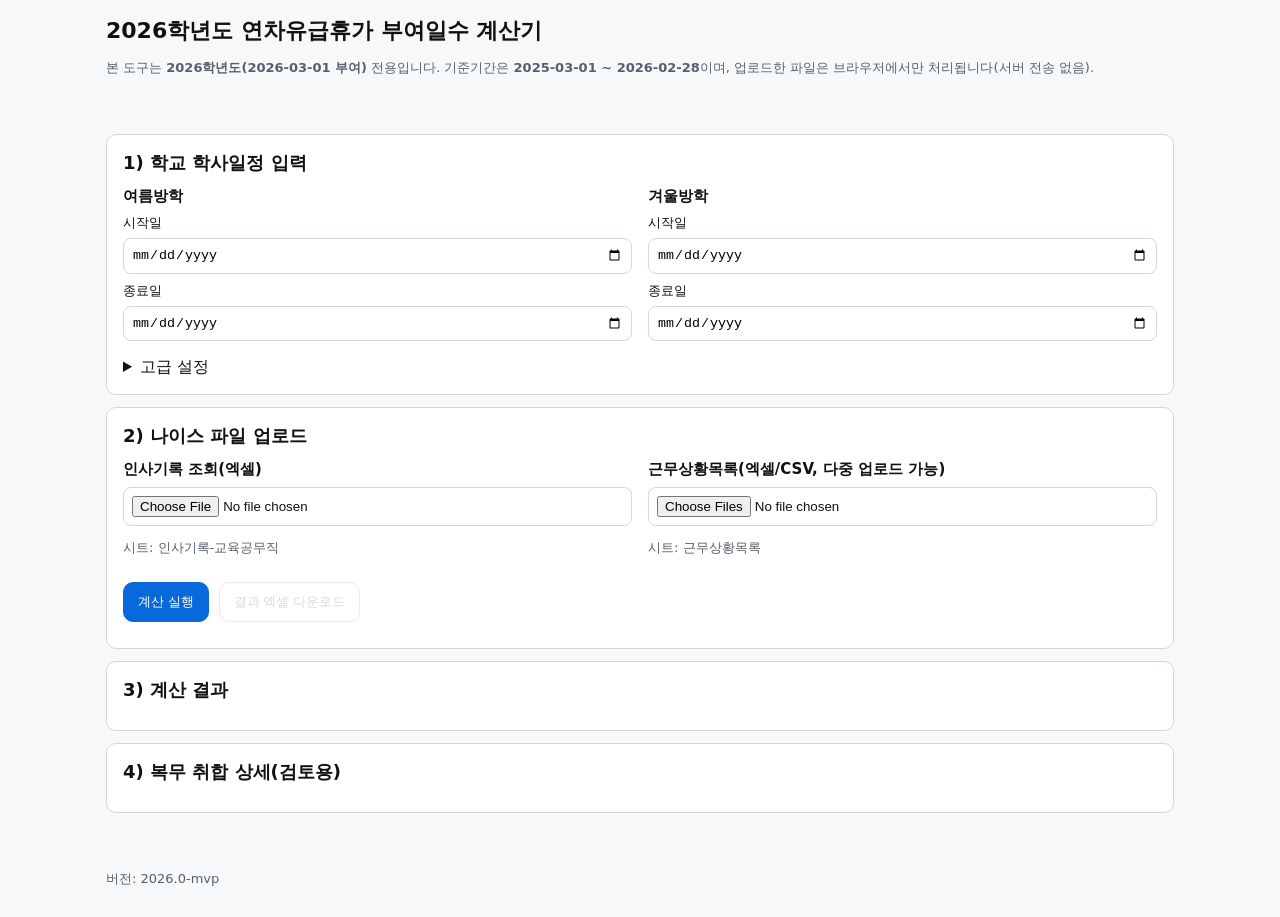
<file: annual-leave-2026-mvp/index.html>
<!doctype html>
<html lang="ko">
<head>
  <meta charset="utf-8" />
  <meta name="viewport" content="width=device-width,initial-scale=1" />
  <title>2026학년도 연차유급휴가 부여일수 계산기</title>
  <link rel="stylesheet" href="style.css" />

  <!--
    XLSX 라이브러리(SheetJS) 필요:
    - 내부망/오프라인 배포 시: xlsx.full.min.js를 프로젝트에 포함하여 아래 script src를 로컬로 변경
    - 예시(CDN): https://cdn.jsdelivr.net/npm/xlsx@0.18.5/dist/xlsx.full.min.js
  -->
  <script src="xlsx.full.min.js"></script>
</head>

<body>
  <header class="container">
    <h1>2026학년도 연차유급휴가 부여일수 계산기</h1>
    <p class="muted">
      본 도구는 <b>2026학년도(2026-03-01 부여)</b> 전용입니다. 기준기간은 <b>2025-03-01 ~ 2026-02-28</b>이며,
      업로드한 파일은 브라우저에서만 처리됩니다(서버 전송 없음).
    </p>
  </header>

  <main class="container">
    <section class="card">
      <h2>1) 학교 학사일정 입력</h2>
      <div class="grid-2">
        <div>
          <h3>여름방학</h3>
          <label>시작일 <input type="date" id="summerStart"></label>
          <label>종료일 <input type="date" id="summerEnd"></label>
        </div>
        <div>
          <h3>겨울방학</h3>
          <label>시작일 <input type="date" id="winterStart"></label>
          <label>종료일 <input type="date" id="winterEnd"></label>
        </div>
      </div>
      <details>
        <summary>고급 설정</summary>
        <div class="grid-2">
          <label>주 소정근로일수(시간제/단시간용, 기본 5일)
            <input type="number" id="workdaysPerWeek" min="1" max="7" value="5">
          </label>
          <label>육아휴직 출근간주 총 한도(일) (기본 365일, 필요 시 조정)
            <input type="number" id="parentalDeemedCapDays" min="0" value="365">
          </label>
        </div>
        <p class="muted">
          육아휴직 출근간주(자녀 1인당 1년/1년6개월)는 자녀 수/요건에 따라 달라질 수 있어,
          MVP에서는 <b>총 인정일수</b>를 사용자가 조정하는 방식으로 처리합니다(기록 존재 시 경고 표시).
        </p>
      </details>
    </section>

    <section class="card">
      <h2>2) 나이스 파일 업로드</h2>
      <div class="grid-2">
        <div>
          <h3>인사기록 조회(엑셀)</h3>
          <input type="file" id="hrFile" accept=".xlsx,.xls,.csv" />
          <p class="muted">시트: 인사기록-교육공무직</p>
        </div>
        <div>
          <h3>근무상황목록(엑셀/CSV, 다중 업로드 가능)</h3>
          <input type="file" id="workFiles" multiple accept=".xlsx,.xls,.csv" />
          <p class="muted">시트: 근무상황목록</p>
        </div>
      </div>

      <div class="actions">
        <button id="btnRun" class="primary">계산 실행</button>
        <button id="btnDownload" disabled>결과 엑셀 다운로드</button>
      </div>
      <div id="status" class="status"></div>
    </section>

    <section class="card">
      <h2>3) 계산 결과</h2>
      <div id="summary"></div>
      <div id="results"></div>
    </section>

    <section class="card">
      <h2>4) 복무 취합 상세(검토용)</h2>
      <div id="details"></div>
    </section>
  </main>

  <footer class="container muted">
    <p>버전: <span id="appVersion">-</span></p>
  </footer>

  <script id="rulesJson" type="application/json">
{
  "app": {
    "name": "2026학년도 연차유급휴가 부여일수 계산기",
    "version": "2026.0-mvp",
    "fixed_period": {
      "work_start": "2025-03-01",
      "work_end": "2026-02-28",
      "grant_date": "2026-03-01"
    }
  },
  "parsing": {
    "work_status_sheet_name_candidates": [
      "근무상황목록"
    ],
    "hr_sheet_name_candidates": [
      "인사기록-교육공무직"
    ]
  },
  "classification": {
    "kind_rules": [
      {
        "kind": "연차",
        "category": "DEEMED",
        "tags": [
          "annual_leave_used"
        ]
      },
      {
        "kind": "연차(지각)",
        "category": "DEEMED",
        "tags": [
          "annual_leave_used"
        ]
      },
      {
        "kind": "연차(조퇴)",
        "category": "DEEMED",
        "tags": [
          "annual_leave_used"
        ]
      },
      {
        "kind": "공가",
        "category": "DEEMED"
      },
      {
        "kind": "경조사휴가",
        "category": "DEEMED"
      },
      {
        "kind": "특별휴가",
        "category": "DEEMED"
      },
      {
        "kind": "장기재직휴가",
        "category": "DEEMED",
        "tags": [
          "long_service_leave"
        ]
      },
      {
        "kind": "병가",
        "category": "DEEMED",
        "caps": {
          "paid_sick_days_per_year": 60
        }
      },
      {
        "kind": "병지각",
        "category": "DEEMED"
      },
      {
        "kind": "병조퇴",
        "category": "DEEMED"
      },
      {
        "kind": "자녀돌봄휴가",
        "category": "DEEMED",
        "caps": {
          "family_care_days_per_year": 10
        }
      },
      {
        "kind": "가족돌봄휴가",
        "category": "DEEMED",
        "caps": {
          "family_care_days_per_year": 10
        }
      },
      {
        "kind": "기타",
        "category": "REVIEW"
      }
    ],
    "reason_rules": [
      {
        "when": {
          "kind": "기타",
          "reason_includes_any": [
            "학교장재량휴업일",
            "재량휴업일"
          ]
        },
        "category": "DEEMED",
        "tags": [
          "discretionary_closure"
        ]
      },
      {
        "when": {
          "kind": "기타",
          "reason_includes_any": [
            "산업안전",
            "안전보건",
            "안전 보건",
            "산안",
            "온라인교육",
            "직무연수",
            "직무 연수",
            "연수",
            "교육 이수"
          ]
        },
        "category": "DEEMED",
        "vacation_credit": true,
        "tags": [
          "vacation_paid_training"
        ]
      },
      {
        "when": {
          "kind": "기타",
          "reason_includes_any": [
            "급식실 청소",
            "급식소 청소",
            "급식실청소",
            "급식 청소",
            "청소 업무",
            "청소"
          ]
        },
        "category": "DEEMED",
        "vacation_credit": true,
        "tags": [
          "vacation_work"
        ]
      },
      {
        "when": {
          "kind": "기타",
          "reason_includes_any": [
            "우선 채용",
            "우선채용",
            "추가 근무",
            "추가근무",
            "근무 지원",
            "근무지원"
          ]
        },
        "category": "DEEMED",
        "vacation_credit": true,
        "tags": [
          "vacation_work"
        ]
      },
      {
        "when": {
          "kind": "기타",
          "reason_includes_any": [
            "조합원 교육",
            "노조 교육",
            "조합 교육"
          ]
        },
        "category": "REVIEW",
        "tags": [
          "union_training_needs_review"
        ]
      }
    ],
    "excluded_kinds": [
      "가족돌봄휴직",
      "질병휴직",
      "노조전임휴직",
      "유학휴직",
      "행방불명휴직",
      "파업",
      "쟁의행위",
      "사용자귀책휴업",
      "휴업"
    ],
    "absence_like_kinds": [
      "결근",
      "무단결근",
      "연차초과",
      "연가초과",
      "무급"
    ],
    "decision_notes": {
      "unknown_kind_default": "REVIEW",
      "unknown_kind_effect": "does_not_change_rates_but_flags"
    }
  },
  "attendance": {
    "exclude_saturday": true,
    "default_workdays_per_week": 5,
    "short_time_threshold_weekly_minutes": 900,
    "rounding": {
      "proration_days_round_to_0_1": true,
      "hours_per_day_default": 8
    }
  }
}
</script>

  <script src="app.js"></script>
</body>
</html>
</file>
<file: annual-leave-2026-mvp/style.css>
:root { --border:#d0d7de; --bg:#f6f8fa; --text:#111; --muted:#57606a; --card:#fff; --primary:#0969da; }
*{box-sizing:border-box}
body{margin:0;font-family:system-ui,-apple-system,Segoe UI,Roboto,Helvetica,Arial,sans-serif;color:var(--text);background:var(--bg)}
.container{max-width:1100px;margin:0 auto;padding:16px}
.card{background:var(--card);border:1px solid var(--border);border-radius:10px;padding:16px;margin:12px 0}
h1{margin:0 0 8px 0;font-size:22px}
h2{margin:0 0 12px 0;font-size:18px}
h3{margin:0 0 8px 0;font-size:15px}
.muted{color:var(--muted);font-size:13px;line-height:1.4}
label{display:block;margin:8px 0;font-size:13px}
input[type="date"],input[type="number"],input[type="file"]{display:block;margin-top:6px;padding:8px;border:1px solid var(--border);border-radius:8px;width:100%}
.grid-2{display:grid;grid-template-columns:1fr 1fr;gap:16px}
.actions{display:flex;gap:10px;margin-top:12px;flex-wrap:wrap}
button{padding:10px 14px;border-radius:10px;border:1px solid var(--border);background:#fff;cursor:pointer}
button.primary{background:var(--primary);border-color:var(--primary);color:#fff}
button:disabled{opacity:0.5;cursor:not-allowed}
.status{margin-top:10px;font-size:13px;white-space:pre-wrap}
table{width:100%;border-collapse:collapse;margin-top:10px}
th,td{border:1px solid var(--border);padding:8px;font-size:12px;vertical-align:top}
th{background:#f0f2f4;text-align:left}
code{background:#eef2f6;padding:2px 4px;border-radius:6px}
details summary{cursor:pointer;margin-top:8px}
</file>
